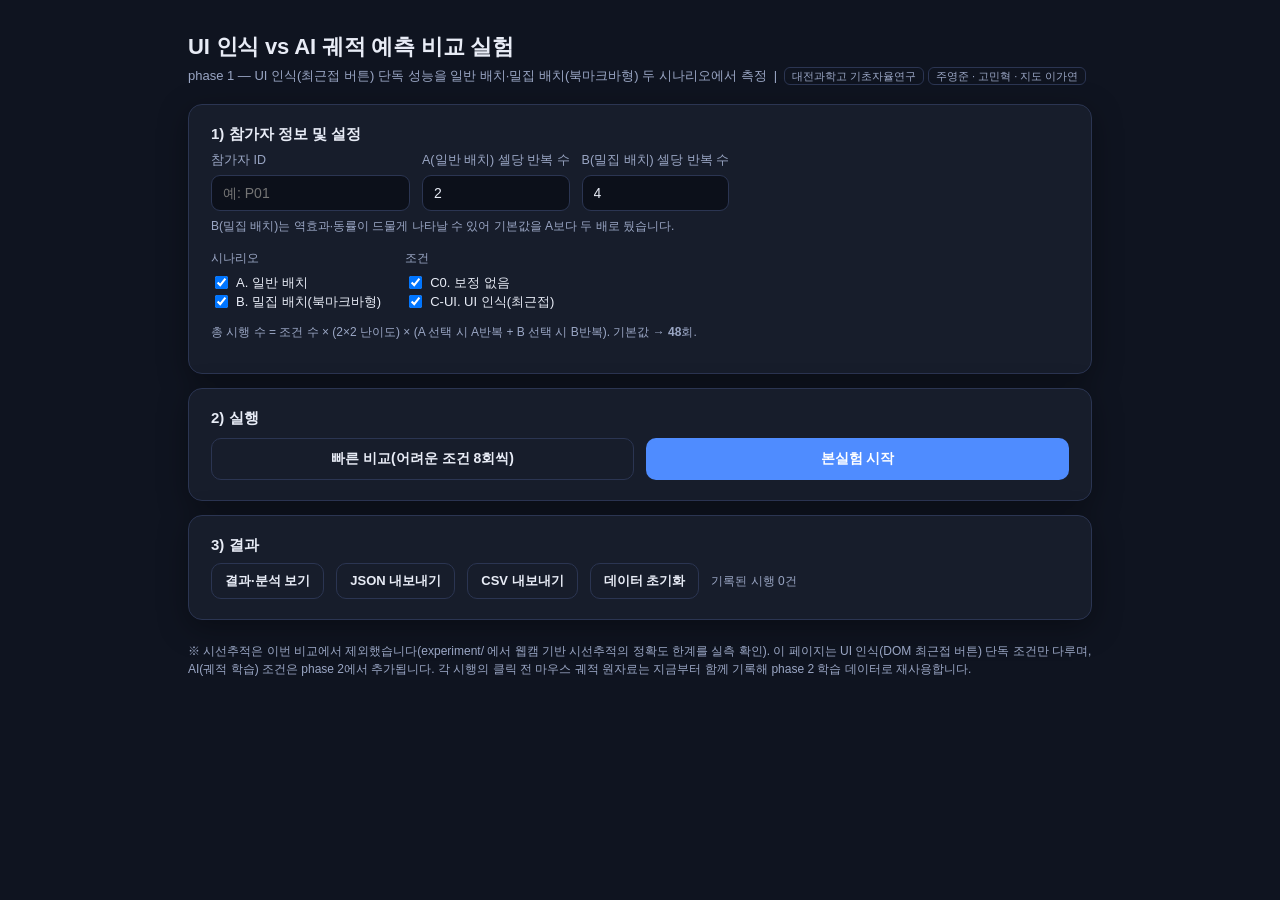
<file: experiment2/index.html>
<!DOCTYPE html>
<html lang="ko">
<head>
<meta charset="UTF-8" />
<meta name="viewport" content="width=device-width, initial-scale=1.0" />
<title>UI 인식 vs AI 궤적 예측 비교 실험</title>

<style>
  :root{
    --bg:#0f1420; --panel:#171d2b; --panel2:#1e2740; --line:#2b3552;
    --ink:#e8ecf6; --muted:#9aa6c4; --accent:#4f8cff; --accent2:#2f6bdc;
    --good:#39c07d; --bad:#ff6b6b; --warn:#f5b544;
    --target:#4f8cff; --distractor:#37507e;
    --home:#2f6bdc; --shadow:0 8px 30px rgba(0,0,0,.35);
    --mono:"Consolas","SFMono-Regular",ui-monospace,monospace;
    --sans:"Malgun Gothic","맑은 고딕",-apple-system,"Segoe UI",Roboto,sans-serif;
  }
  *{box-sizing:border-box;}
  html,body{height:100%;}
  body{
    margin:0; background:var(--bg); color:var(--ink);
    font-family:var(--sans); -webkit-font-smoothing:antialiased;
    overflow:hidden;
  }
  button{font-family:inherit;}
  .hidden{display:none !important;}

  .screen{position:fixed; inset:0; display:none; overflow:auto;}
  .screen.active{display:block;}
  .wrap{max-width:960px; margin:0 auto; padding:32px 28px 80px;}

  h1{font-size:22px; margin:0 0 4px; letter-spacing:-.2px;}
  h2{font-size:16px; margin:26px 0 10px; color:var(--accent); letter-spacing:-.2px;}
  .sub{color:var(--muted); font-size:13px; line-height:1.55; margin:0 0 18px;}
  p{line-height:1.6; font-size:14px;}
  code{font-family:var(--mono); background:#0c101a; padding:1px 6px; border-radius:5px; color:#cdd8f5; font-size:12.5px;}

  .card{background:var(--panel); border:1px solid var(--line); border-radius:14px; padding:20px 22px; margin:14px 0; box-shadow:var(--shadow);}
  .card h3{margin:0 0 8px; font-size:15px;}
  .row{display:flex; gap:12px; flex-wrap:wrap; align-items:center;}
  .row.spread{justify-content:space-between;}

  label.field{display:flex; flex-direction:column; gap:6px; font-size:12.5px; color:var(--muted);}
  input[type=text], input[type=number], select{
    background:#0c101a; color:var(--ink); border:1px solid var(--line);
    border-radius:9px; padding:9px 11px; font-size:14px; min-width:120px;
  }
  input:focus, select:focus{outline:2px solid var(--accent2); outline-offset:0;}

  .btn{
    background:var(--accent); color:#fff; border:none; border-radius:10px;
    padding:11px 18px; font-size:14px; font-weight:600; cursor:pointer; transition:.12s;
  }
  .btn:hover{background:var(--accent2);}
  .btn.ghost{background:transparent; border:1px solid var(--line); color:var(--ink);}
  .btn.ghost:hover{border-color:var(--accent);}
  .btn.small{padding:8px 13px; font-size:13px;}
  .btn:disabled{opacity:.4; cursor:not-allowed;}

  table{border-collapse:collapse; width:100%; font-size:12.5px; margin-top:6px;}
  th,td{border:1px solid var(--line); padding:7px 9px; text-align:center;}
  th{background:var(--panel2); color:#cdd8f5; font-weight:600;}
  td.l,th.l{text-align:left;}
  tbody tr:nth-child(even){background:rgba(255,255,255,.02);}

  .grid2{display:grid; grid-template-columns:1fr 1fr; gap:12px;}
  @media(max-width:680px){ .grid2{grid-template-columns:1fr;} }

  .note{font-size:12px; color:var(--muted); line-height:1.5;}

  #statusbar{
    position:fixed; top:0; left:0; right:0; height:40px; z-index:50;
    background:rgba(15,20,32,.85); backdrop-filter:blur(6px);
    border-bottom:1px solid var(--line); display:flex; align-items:center; gap:14px;
    padding:0 16px; font-size:12.5px; color:var(--muted);
  }
  #statusbar .grow{flex:1;}
  #statusbar b{color:var(--ink); font-weight:600;}

  #stage{position:fixed; inset:0; top:40px; background:#0b0f18; cursor:crosshair; overflow:hidden;}
  .stimBtn{
    position:absolute; border:none; border-radius:8px; cursor:pointer;
    background:#37507e; color:#dfe8ff; font-size:11px; font-weight:600;
    display:flex; align-items:center; justify-content:center; user-select:none;
    box-shadow:0 2px 6px rgba(0,0,0,.4);
  }
  .stimBtn.target{background:var(--target); box-shadow:0 0 0 2px rgba(79,140,255,.35), 0 4px 12px rgba(0,0,0,.5);}
  .stimBtn.home{background:var(--home);}
  .stimBtn.reveal-correct{outline:3px solid var(--good);}
  .stimBtn.reveal-chosen{outline:3px dashed var(--warn);}

  #clickMark, #corrMark{position:absolute; width:12px; height:12px; border-radius:50%; pointer-events:none; transform:translate(-50%,-50%); z-index:20;}
  #clickMark{background:transparent; border:2px solid var(--bad);}
  #corrMark{background:transparent; border:2px solid var(--good);}

  #trialMsg{position:fixed; left:50%; top:60%; transform:translate(-50%,-50%); z-index:30;
            font-size:18px; color:var(--muted); text-align:center; pointer-events:none;}
  #fixation{position:absolute; z-index:15; color:#6f7ea6; font-size:26px; transform:translate(-50%,-50%); pointer-events:none;}

  /* 시간압박 조건 전용: 제한시간 동안 0%→100%로 차오르는 막대. 다 차면 시간 초과.
     클릭 "후"에 초과 여부를 알려주는 게 아니라, 차오르는 걸 보면서 그 전에 눌러야 하는 압박을 준다. */
  #timeBar{position:absolute; left:0; right:0; top:0; height:8px; background:#0c101a; z-index:25; overflow:hidden;}
  #timeBarFill{display:block; height:100%; width:0%; background:linear-gradient(90deg, var(--good), var(--warn) 60%, var(--bad));}

  ul.tight{margin:6px 0; padding-left:18px;} ul.tight li{margin:4px 0; line-height:1.5; font-size:13.5px;}
  .sep{height:1px; background:var(--line); margin:18px 0;}
  .flex-end{display:flex; justify-content:flex-end; gap:10px; margin-top:8px;}
  .tag{font-size:11px; color:var(--muted); border:1px solid var(--line); border-radius:6px; padding:2px 7px;}
</style>
</head>
<body>

<div id="statusbar" class="hidden">
  <span>참가자 <b id="sbPid">–</b></span>
  <span>시나리오 <b id="sbScen">–</b></span>
  <span>조건 <b id="sbCond">–</b></span>
  <span class="grow"></span>
  <span>진행 <b id="sbProg">0 / 0</b></span>
  <button class="btn ghost small" id="sbAbort">중단</button>
</div>

<!-- ============ 0. 메뉴 ============ -->
<section id="scr-menu" class="screen active">
  <div class="wrap">
    <h1>UI 인식 vs AI 궤적 예측 비교 실험</h1>
    <p class="sub">
      phase 1 — UI 인식(최근접 버튼) 단독 성능을 일반 배치·밀집 배치(북마크바형) 두 시나리오에서 측정 &nbsp;|&nbsp;
      <span class="tag">대전과학고 기초자율연구</span>
      <span class="tag">주영준 · 고민혁 · 지도 이가연</span>
    </p>

    <div class="card">
      <h3>1) 참가자 정보 및 설정</h3>
      <div class="row" style="margin-top:6px">
        <label class="field">참가자 ID
          <input type="text" id="pid" placeholder="예: P01" />
        </label>
        <label class="field">A(일반 배치) 셀당 반복 수
          <input type="number" id="repsPerCellA" value="2" min="1" max="20" />
        </label>
        <label class="field">B(밀집 배치) 셀당 반복 수
          <input type="number" id="repsPerCellB" value="4" min="1" max="20" />
        </label>
      </div>
      <p class="note" style="margin-top:6px">B(밀집 배치)는 역효과·동률이 드물게 나타날 수 있어 기본값을 A보다 두 배로 뒀습니다.</p>
      <div class="row" style="margin-top:14px; gap:24px">
        <div>
          <div class="note" style="margin-bottom:6px">시나리오</div>
          <label style="display:flex;align-items:center;gap:5px;font-size:13px;cursor:pointer"><input type="checkbox" class="scenChk" value="A" checked> A. 일반 배치</label>
          <label style="display:flex;align-items:center;gap:5px;font-size:13px;cursor:pointer"><input type="checkbox" class="scenChk" value="B" checked> B. 밀집 배치(북마크바형)</label>
        </div>
        <div>
          <div class="note" style="margin-bottom:6px">조건</div>
          <label style="display:flex;align-items:center;gap:5px;font-size:13px;cursor:pointer"><input type="checkbox" class="condChk" value="C0" checked> C0. 보정 없음</label>
          <label style="display:flex;align-items:center;gap:5px;font-size:13px;cursor:pointer"><input type="checkbox" class="condChk" value="C-UI" checked> C-UI. UI 인식(최근접)</label>
        </div>
      </div>
      <p class="note" style="margin-top:12px">
        총 시행 수 = 조건 수 × (2×2 난이도) × (A 선택 시 A반복 + B 선택 시 B반복). 기본값 → <b id="totalCalc">48</b>회.
      </p>
    </div>

    <div class="card">
      <h3>2) 실행</h3>
      <div class="grid2" style="margin-top:10px">
        <button class="btn ghost" data-go="mainQuick">빠른 비교(어려운 조건 8회씩)</button>
        <button class="btn" data-go="main">본실험 시작</button>
      </div>
    </div>

    <div class="card">
      <h3>3) 결과</h3>
      <div class="row">
        <button class="btn ghost small" data-go="results">결과·분석 보기</button>
        <button class="btn ghost small" id="btnExportJSON">JSON 내보내기</button>
        <button class="btn ghost small" id="btnExportCSV">CSV 내보내기</button>
        <button class="btn ghost small" id="btnClear">데이터 초기화</button>
        <span class="note" id="dataCount">기록된 시행 0건</span>
      </div>
    </div>

    <p class="note" style="margin-top:22px">
      ※ 시선추적은 이번 비교에서 제외했습니다(experiment/ 에서 웹캠 기반 시선추적의 정확도 한계를 실측 확인).
      이 페이지는 UI 인식(DOM 최근접 버튼) 단독 조건만 다루며, AI(궤적 학습) 조건은 phase 2에서 추가됩니다.
      각 시행의 클릭 전 마우스 궤적 원자료는 지금부터 함께 기록해 phase 2 학습 데이터로 재사용합니다.
    </p>
  </div>
</section>

<!-- ============ 결과 화면 ============ -->
<section id="scr-results" class="screen">
  <div class="wrap">
    <h1>결과 및 분석</h1>
    <p class="sub">시나리오(일반/밀집) × 조건(무보정/UI인식) 비교. 역효과율·동률률로 밀집 배치에서 UI 인식이 무너지는지 확인.</p>
    <div id="resultsBody"></div>
    <div class="flex-end">
      <button class="btn ghost" data-go="menu">메뉴로</button>
      <button class="btn ghost" id="btnExportJSON2">JSON 내보내기</button>
      <button class="btn" id="btnExportCSV2">CSV 내보내기</button>
    </div>
  </div>
</section>

<!-- ============ 실험 자극 화면 ============ -->
<div id="stage" class="hidden">
  <div id="timeBar" class="hidden"><i id="timeBarFill"></i></div>
  <div id="fixation" class="hidden">+</div>
  <div id="clickMark" class="hidden"></div>
  <div id="corrMark" class="hidden"></div>
  <div id="trialMsg"></div>
</div>

<script src="app.js" defer></script>
</body>
</html>
</file>
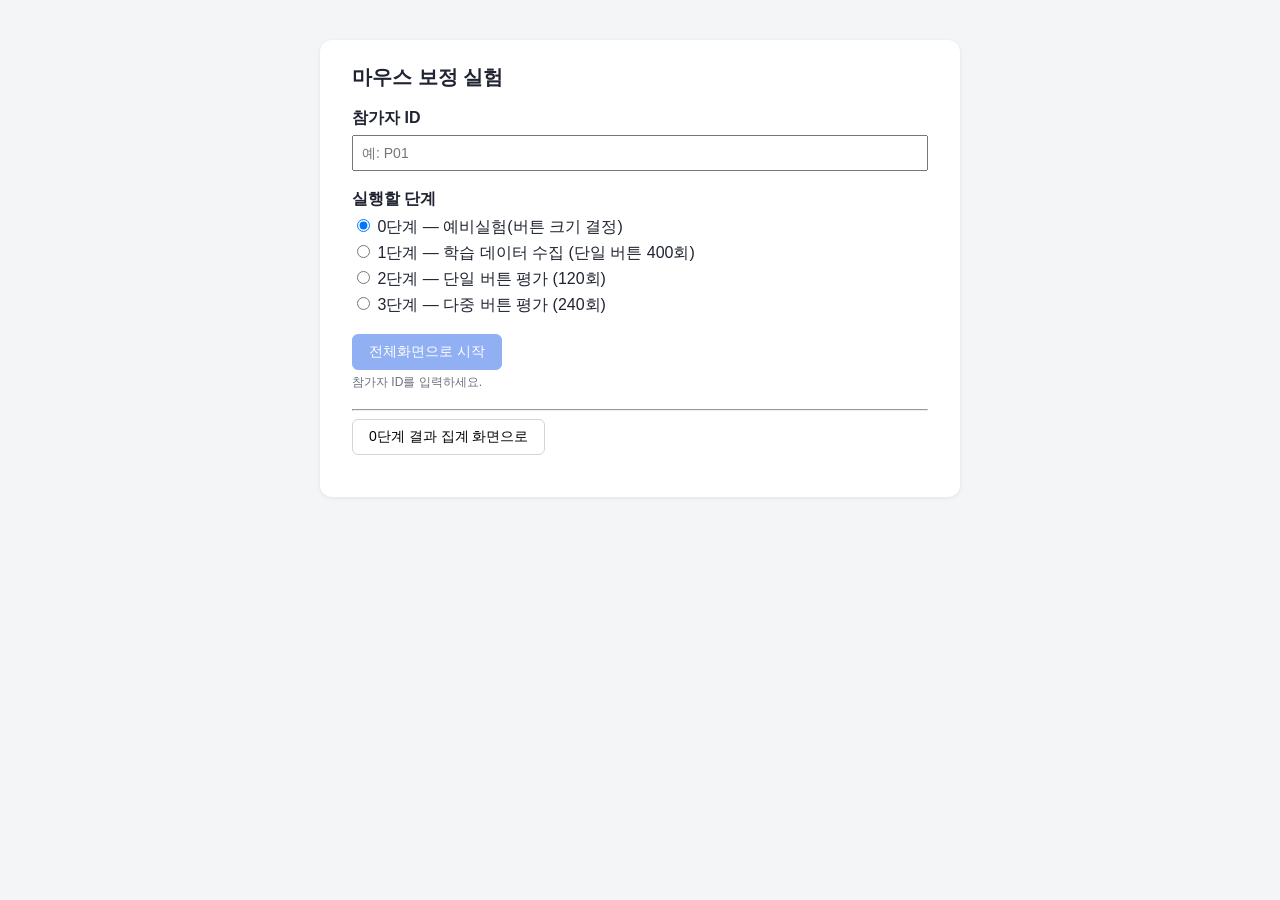
<file: new/experiment/index.html>
<!DOCTYPE html>
<html lang="ko">
<head>
<meta charset="UTF-8">
<meta name="viewport" content="width=device-width, initial-scale=1.0">
<title>마우스 보정 실험</title>
<link rel="stylesheet" href="style.css">
</head>
<body>

<!-- ===================== 설정 화면 ===================== -->
<section id="screen-setup" class="screen active">
  <div class="panel">
    <h1>마우스 보정 실험</h1>

    <div class="field">
      <label for="participantId">참가자 ID</label>
      <input type="text" id="participantId" placeholder="예: P01">
    </div>

    <div class="field">
      <label>실행할 단계</label>
      <div class="radio-row">
        <label><input type="radio" name="phase" value="0" checked> 0단계 — 예비실험(버튼 크기 결정)</label>
        <label><input type="radio" name="phase" value="1"> 1단계 — 학습 데이터 수집 (단일 버튼 400회)</label>
        <label><input type="radio" name="phase" value="2"> 2단계 — 단일 버튼 평가 (120회)</label>
        <label><input type="radio" name="phase" value="3"> 3단계 — 다중 버튼 평가 (240회)</label>
      </div>
    </div>

    <div class="field" id="field-button-sizes-config">
      <label>버튼 크기 설정 (phase0_button_sizes.json) — 1·2·3단계 필수</label>
      <input type="file" id="buttonSizesConfigInput" accept="application/json">
      <div class="hint" id="buttonSizesConfigStatus">불러오지 않음</div>
    </div>

    <div class="field" id="field-gap-config">
      <label>간격 설정 (참가자 gap config) — 3단계 필수</label>
      <input type="file" id="gapConfigInput" accept="application/json">
      <div class="hint" id="gapConfigStatus">불러오지 않음</div>
    </div>

    <div class="field">
      <button id="startRunBtn" class="primary" disabled>전체화면으로 시작</button>
      <div class="hint" id="startBlockedReason"></div>
    </div>

    <hr>

    <div class="field">
      <button id="goAggregateBtn">0단계 결과 집계 화면으로</button>
    </div>
  </div>
</section>

<!-- ===================== 0단계 결과 집계 화면 ===================== -->
<section id="screen-phase0-aggregate" class="screen">
  <div class="panel">
    <h1>0단계 결과 집계 — 버튼 크기 3종 자동 선택</h1>
    <p class="hint">0단계에서 내보낸 참가자별 JSON 파일을 전부(2~3명분) 선택하세요. 풀링 후 로지스틱 회귀로 크기 3종을 산출합니다.</p>

    <div class="field">
      <input type="file" id="phase0FilesInput" accept="application/json" multiple>
      <button id="runAggregateBtn">집계 실행</button>
    </div>

    <div id="aggregateResult" class="hidden">
      <table id="aggregateTable">
        <thead><tr><th>크기(px)</th><th>표본수</th><th>관측 성공률</th></tr></thead>
        <tbody></tbody>
      </table>
      <p id="aggregateFit"></p>
      <p id="aggregateSelected"></p>
      <button id="downloadPhase0ConfigBtn" class="primary">phase0_button_sizes.json 다운로드</button>
    </div>

    <button id="backToSetupFromAggregateBtn">설정 화면으로</button>
  </div>
</section>

<!-- ===================== 진행 화면(전체화면) ===================== -->
<section id="screen-run" class="screen">
  <div id="statusbar">
    <span id="statusParticipant"></span>
    <span id="statusPhase"></span>
    <span id="statusProgress"></span>
    <button id="abortBtn">중단</button>
  </div>
  <div id="timeBar"><div id="timeBarFill"></div></div>
  <div id="stage"></div>

  <div id="rest-overlay" class="overlay hidden">
    <div class="overlay-content">
      <h2>휴식 시간</h2>
      <p><span id="restCountdown">30</span>초 후 계속됩니다.</p>
    </div>
  </div>

  <div id="fullscreen-lost-overlay" class="overlay hidden">
    <div class="overlay-content">
      <h2>전체화면이 해제되었습니다</h2>
      <p>실험을 계속하려면 전체화면으로 돌아가야 합니다.</p>
      <button id="reenterFullscreenBtn" class="primary">전체화면 재진입</button>
    </div>
  </div>
</section>

<!-- ===================== 완료 화면 ===================== -->
<section id="screen-done" class="screen">
  <div class="panel">
    <h1 id="doneTitle">완료</h1>
    <div id="doneSummary"></div>

    <button id="exportJsonBtn" class="primary">JSON 내보내기</button>

    <div id="phase1SigmaBlock" class="hidden">
      <hr>
      <h2>σ / gap config</h2>
      <div id="sigmaSummary"></div>
      <button id="downloadGapConfigBtn" class="primary">gap config 다운로드</button>
      <p class="hint">이 파일을 <code>compute_sigma.py</code>에 같은 1단계 export를 돌린 결과와 대조하세요 (README 참고).</p>
    </div>

    <button id="backToSetupFromDoneBtn">설정 화면으로</button>
  </div>
</section>

<script src="app.js"></script>
</body>
</html>
</file>
<file: new/experiment/style.css>
* { box-sizing: border-box; }

html, body {
  margin: 0;
  padding: 0;
  width: 100%;
  height: 100%;
  overflow: hidden;
  font-family: -apple-system, "Segoe UI", "Malgun Gothic", sans-serif;
  background: #f4f5f7;
  color: #1f2430;
  user-select: none;
}

.screen {
  display: none;
  width: 100%;
  height: 100%;
  overflow: auto;
}
.screen.active { display: block; }

.panel {
  max-width: 640px;
  margin: 40px auto;
  padding: 24px 32px;
  background: #fff;
  border-radius: 12px;
  box-shadow: 0 1px 4px rgba(0,0,0,0.08);
}

h1 { font-size: 20px; margin-top: 0; }
h2 { font-size: 16px; }

.field { margin-bottom: 18px; }
.field label { display: block; font-weight: 600; margin-bottom: 6px; }
.radio-row label { display: block; font-weight: 400; margin: 4px 0; }
input[type="text"] { width: 100%; padding: 8px; font-size: 14px; }
.hint { font-size: 12px; color: #6b7280; margin-top: 4px; }

button {
  padding: 8px 16px;
  font-size: 14px;
  border: 1px solid #d1d5db;
  border-radius: 6px;
  background: #fff;
  cursor: pointer;
}
button:disabled { opacity: 0.5; cursor: not-allowed; }
button.primary { background: #2563eb; color: #fff; border-color: #2563eb; }

table { border-collapse: collapse; width: 100%; margin: 12px 0; }
table th, table td { border: 1px solid #d1d5db; padding: 6px 10px; text-align: right; font-size: 13px; }
table th:first-child, table td:first-child { text-align: left; }

.hidden { display: none !important; }

/* ---- 진행 화면 ---- */
#screen-run { position: relative; }

#statusbar {
  position: fixed;
  top: 0; left: 0; right: 0;
  height: 40px;
  background: #1f2430;
  color: #fff;
  display: flex;
  align-items: center;
  gap: 20px;
  padding: 0 16px;
  font-size: 13px;
  z-index: 50;
}
#statusbar button { margin-left: auto; }

/* 상단바·시간바는 stage 위에 얹히는 오버레이일 뿐, stage 좌표 공간을 줄이지 않는다.
   (stage를 줄이면 "홈은 화면 정중앙" 요구사항이 깨지고, 위쪽 방향 목표가 상단바와
   겹칠 위험이 커진다.) */
#timeBar {
  position: fixed;
  top: 40px; left: 0; right: 0;
  height: 5px;
  background: #e5e7eb;
  z-index: 40;
  pointer-events: none; /* 혹시 목표가 이 얇은 띠와 겹쳐도 클릭이 통과하도록 */
}
#timeBarFill {
  height: 100%;
  width: 0%;
  background: #2563eb;
}
#timeBarFill.overtime { background: #dc2626; }

#stage {
  position: fixed;
  inset: 0;
  background: #f4f5f7;
}

.stim {
  position: absolute;
  border-radius: 50%;
  border: 2px solid #9ca3af;
  background: #e5e7eb;
}
.stim.home {
  background: #cbd5e1;
  border-color: #64748b;
}
.stim.target {
  background: #2563eb;
  border-color: #1d4ed8;
}

.overlay {
  position: fixed;
  inset: 0;
  background: rgba(15, 18, 25, 0.92);
  color: #fff;
  display: flex;
  align-items: center;
  justify-content: center;
  z-index: 100;
  text-align: center;
}
.overlay-content h2 { font-size: 22px; }
.overlay-content { max-width: 480px; }
</file>
